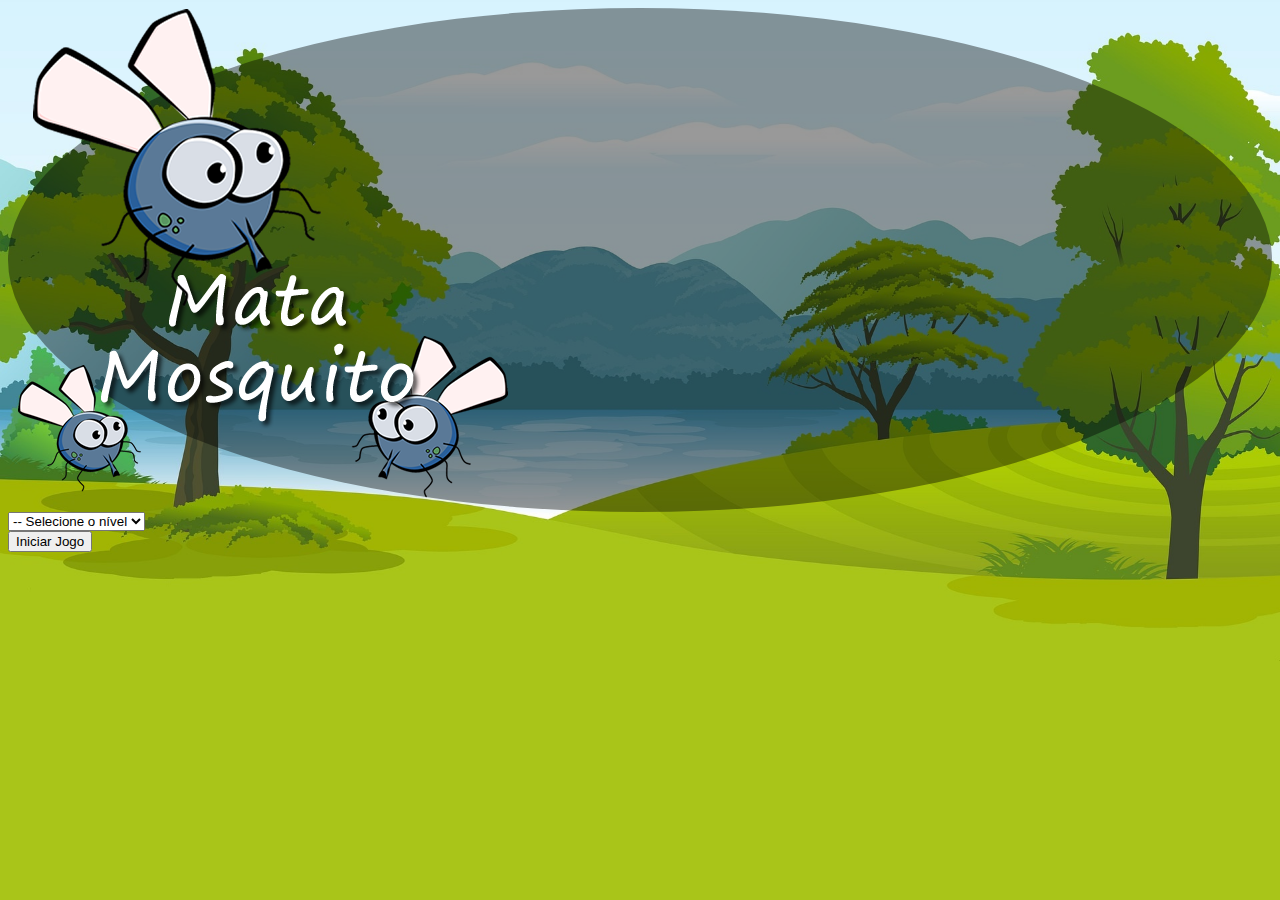
<file: index.html>
<!DOCTYPE html>
<html lang="pt-BR">
    <head>
        <meta charset="UTF-8" />
        <meta name="viewport" content="width=device-width, initial-scale=1.0" />
        <title>Início - Mata Mosquito</title>
        <link
            rel="icon"
            type="image/png"
            sizes="16x16"
            href="img/favicon-16x16.png"
        />
        <link
            rel="stylesheet"
            href="https://stackpath.bootstrapcdn.com/bootstrap/4.1.3/css/bootstrap.min.css"
            integrity="sha384-MCw98/SFnGE8fJT3GXwEOngsV7Zt27NXFoaoApmYm81iuXoPkFOJwJ8ERdknLPMO"
            crossorigin="anonymous"
        />
        <link rel="stylesheet" href="css/estilo.css" />

        <script>
            function iniciarJogo() {
                var nivel = document.getElementById("nivel").value;
                if (nivel == "") {
                    alert("Selecione um nível para iníciar o jogo");
                    return false;
                }
                window.location.href = "app.html?" + nivel;
            }
        </script>
    </head>
    <body>
        <div class="container">
            <div class="row">
                <div class="col">
                    <div class="d-flex justify-content-center mt-5">
                        <div class="inicio">
                            <img class="" src="img/game.png" />
                        </div>
                    </div>
                </div>
            </div>

            <div class="row">
                <div class="col">
                    <div class="d-flex justify-content-center mt-5 mb-2">
                        <select id="nivel" class="form-control">
                            <option value="">-- Selecione o nível</option>
                            <option value="normal">Normal</option>
                            <option value="dificil">Difícil</option>
                            <option value="chucknorris">Chuck Norris</option>
                        </select>
                    </div>
                </div>
            </div>

            <div class="row">
                <div class="col">
                    <div class="d-flex justify-content-center mt-3">
                        <button
                            onclick="iniciarJogo()"
                            type="button"
                            class="btn btn-danger btn-lg"
                        >
                            Iniciar Jogo
                        </button>
                    </div>
                </div>
            </div>
        </div>
    </body>
</html>
</file>
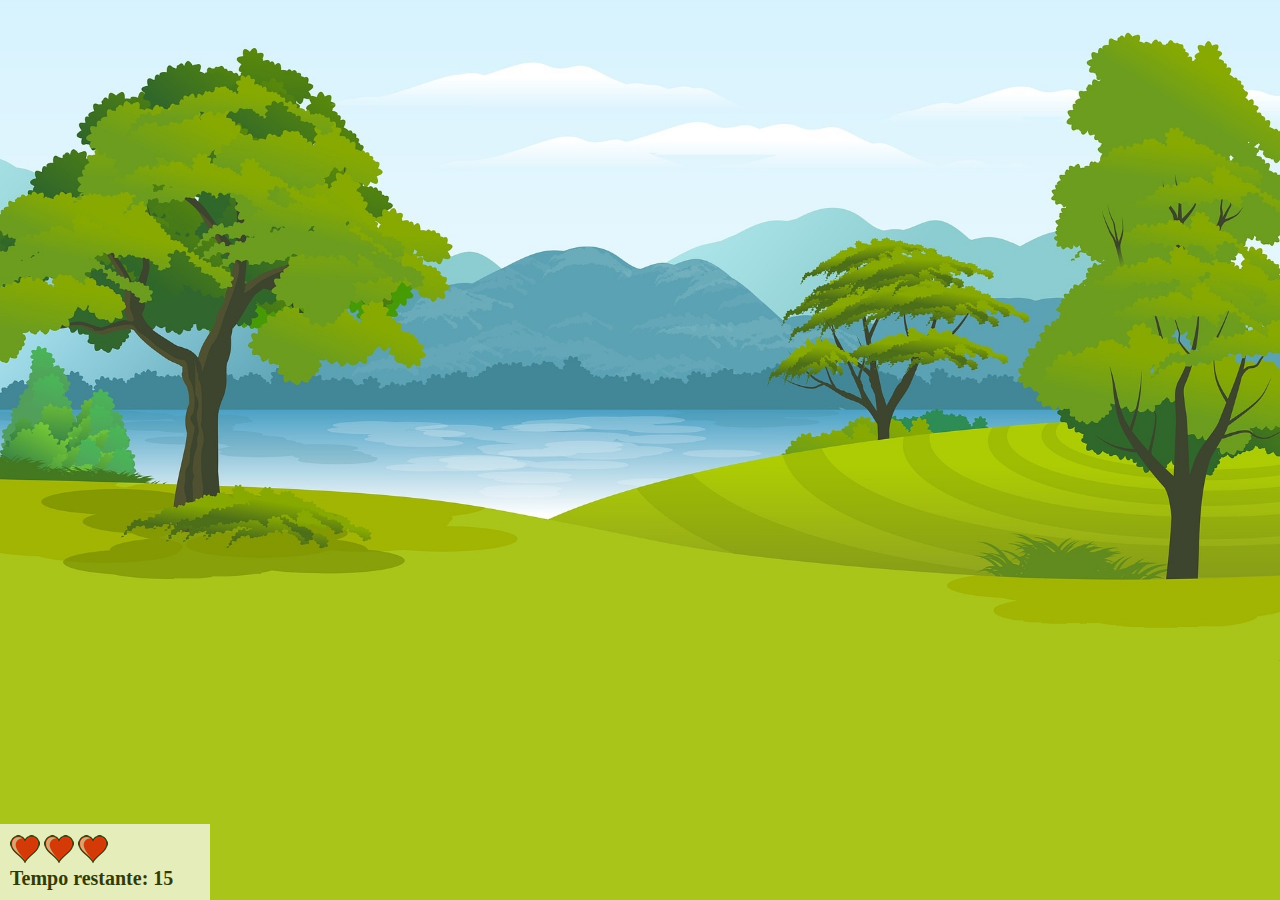
<file: app.html>
<!DOCTYPE html>
<html lang="pt-BR">
    <head>
        <meta charset="UTF-8" />
        <meta name="viewport" content="width=device-width, initial-scale=1.0" />
        <title>Game - Mata Mosquito</title>
        <script src="js/jogo.js"></script>

        <link rel="stylesheet" href="css/estilo.css" />
        <link
            rel="icon"
            type="image/png"
            sizes="16x16"
            href="img/favicon-16x16.png"
        />
    </head>
    <body onresize="ajustaTamanhoPalcoJogo()">
        <div class="painel">
            <div class="vidas">
                <img id="v1" src="img/coracao_cheio.png" />
                <img id="v2" src="img/coracao_cheio.png" />
                <img id="v3" src="img/coracao_cheio.png" />
            </div>
            <div class="cronometro">
                Tempo restante: <span id="cronometro"></span>
            </div>
        </div>

        <script>
            document.getElementById("cronometro").innerHTML = tempo;

            var criaMosca = setInterval(() => {
                posicaoRandomica();
            }, criaMoscaTempo);
        </script>
    </body>
</html>
</file>
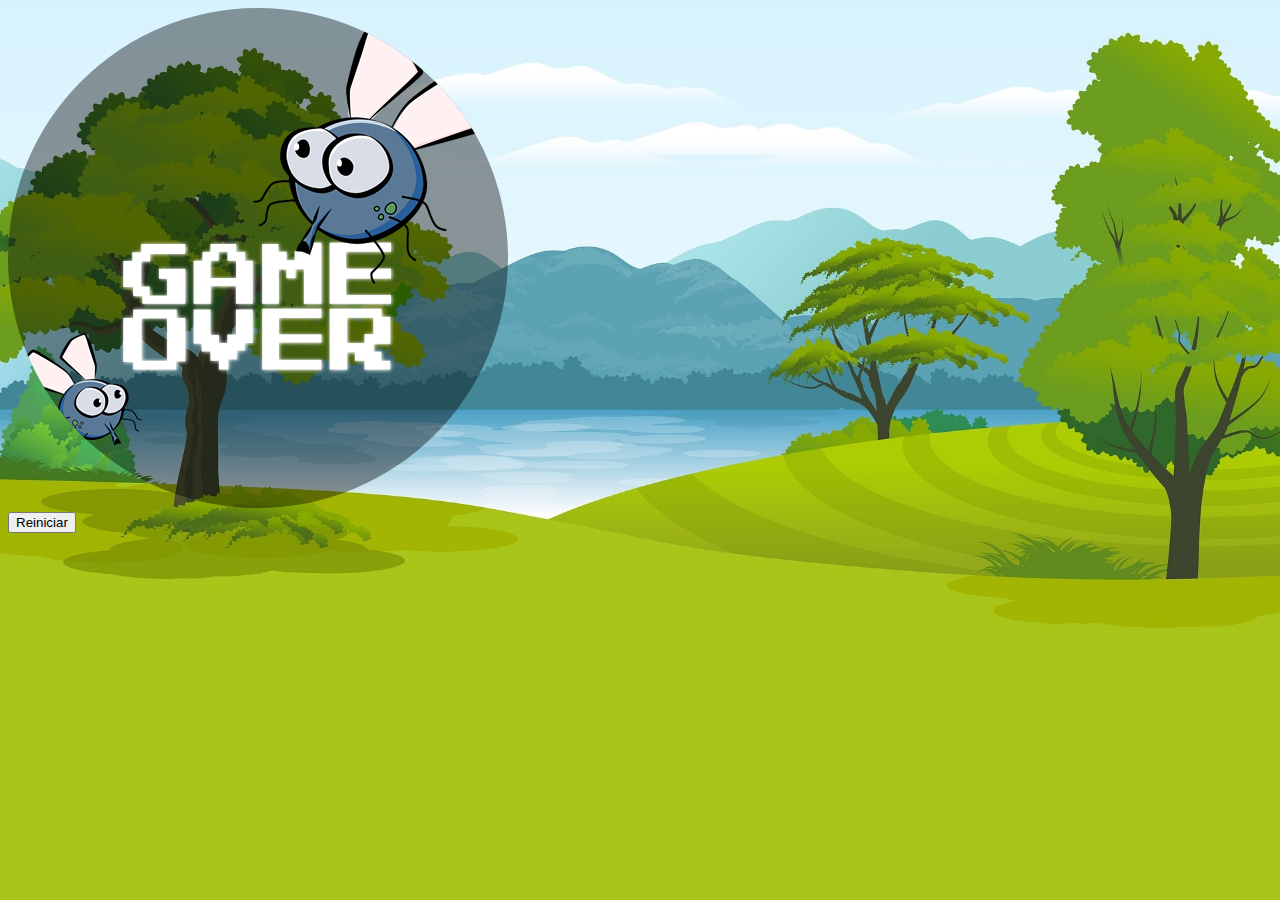
<file: fim_de_jogo.html>
<!DOCTYPE html>
<html lang="pt-BR">
    <head>
        <meta charset="UTF-8" />
        <meta name="viewport" content="width=device-width, initial-scale=1.0" />
        <title>Game Over - Mata Mosquito</title>
        <link
            rel="stylesheet"
            href="https://stackpath.bootstrapcdn.com/bootstrap/4.1.3/css/bootstrap.min.css"
            integrity="sha384-MCw98/SFnGE8fJT3GXwEOngsV7Zt27NXFoaoApmYm81iuXoPkFOJwJ8ERdknLPMO"
            crossorigin="anonymous"
        />
        <link rel="stylesheet" href="css/estilo.css" />
        <link
            rel="icon"
            type="image/png"
            sizes="16x16"
            href="img/favicon-16x16.png"
        />
    </head>
    <body>
        <div class="container">
            <div class="row">
                <div class="col">
                    <div class="d-flex justify-content-center mt-5">
                        <img class="game" src="img/game_over.png" />
                    </div>
                </div>
            </div>

            <div class="row">
                <div class="col">
                    <div class="d-flex justify-content-center mt-3">
                        <button
                            onclick="window.location.href = 'index.html'"
                            type="button"
                            class="btn btn-dark btn-lg"
                        >
                            Reiniciar
                        </button>
                    </div>
                </div>
            </div>
        </div>
    </body>
</html>
</file>
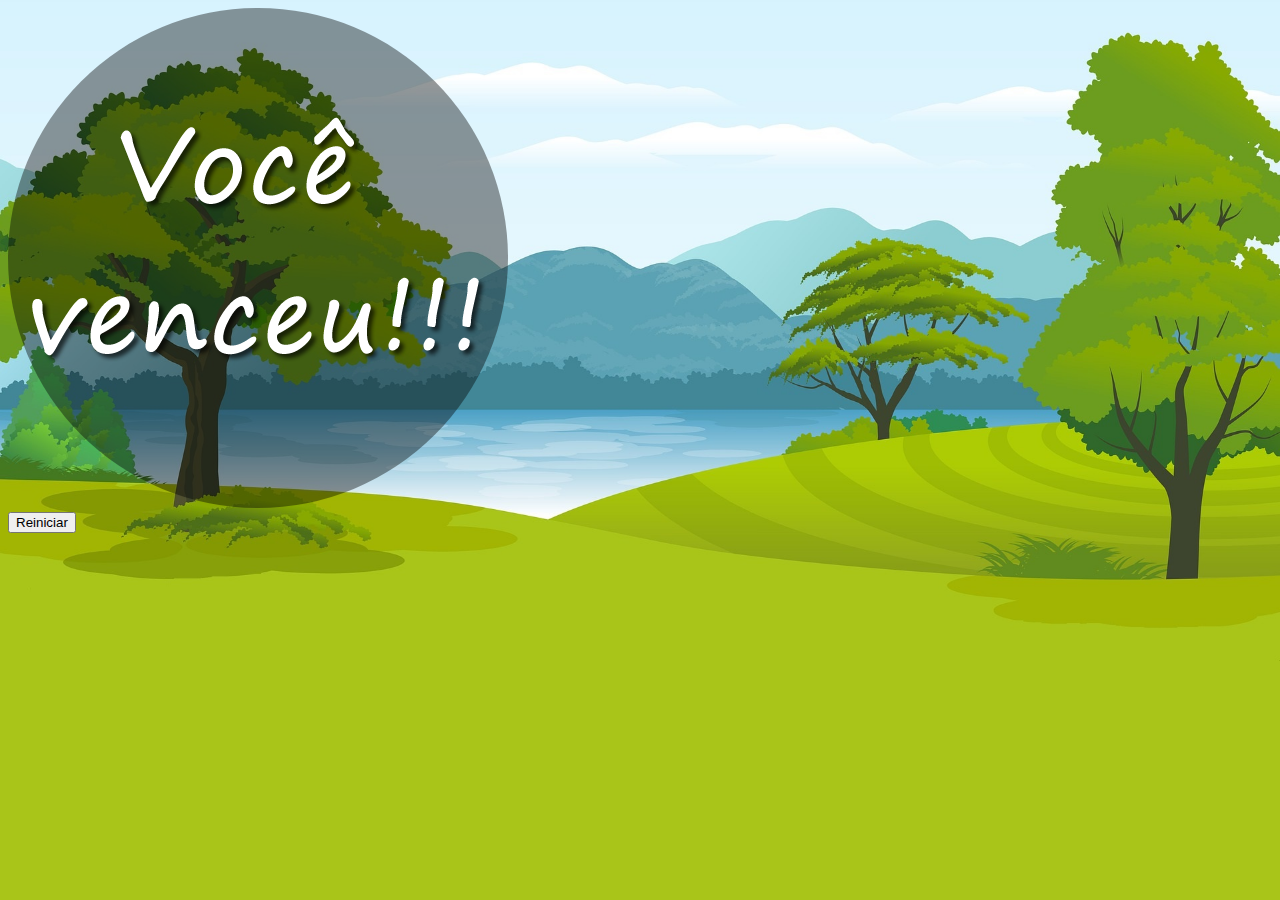
<file: vitoria.html>
<!DOCTYPE html>
<html lang="pt-BR">
    <head>
        <meta charset="UTF-8" />
        <meta name="viewport" content="width=device-width, initial-scale=1.0" />
        <title>Vitória - Mata Mosquito</title>
        <link
            rel="icon"
            type="image/png"
            sizes="16x16"
            href="img/favicon-16x16.png"
        />
        <link
            rel="stylesheet"
            href="https://stackpath.bootstrapcdn.com/bootstrap/4.1.3/css/bootstrap.min.css"
            integrity="sha384-MCw98/SFnGE8fJT3GXwEOngsV7Zt27NXFoaoApmYm81iuXoPkFOJwJ8ERdknLPMO"
            crossorigin="anonymous"
        />
        <link rel="stylesheet" href="css/estilo.css" />
    </head>
    <body>
        <div class="container">
            <div class="row">
                <div class="col">
                    <div class="d-flex justify-content-center mt-5">
                        <img class="game" src="img/vitoria.png" />
                    </div>
                </div>
            </div>

            <div class="row">
                <div class="col">
                    <div class="d-flex justify-content-center mt-3">
                        <button
                            onclick="window.location.href = 'index.html'"
                            type="button"
                            class="btn btn-dark btn-lg"
                        >
                            Reiniciar
                        </button>
                    </div>
                </div>
            </div>
        </div>
    </body>
</html>
</file>
<file: css/estilo.css>
html {
    cursor: url("../img/mata_mosca.png") 30 30, auto;
}
body {
    background: url("../img/bg2.jpg") #a9c519;
    background-repeat: no-repeat;
    background-size: cover;
}

@media (max-width: 767.98px) {
    body {
        background: url("../img/bg3.jpg") #a9c519;
        background-repeat: no-repeat;
        background-size: 100%;
    }
    .game {
        max-width: 250px;
        max-height: 200px;
        width: auto;
        height: auto;
        background: rgba(0, 0, 0, 0.4);
        border-radius: 90%;
    }
    .inicio {
        background: rgba(0, 0, 0, 0.4);
        border-radius: 90%;
    }
    .inicio img {
        max-width: 250px;
        max-height: 200px;
        width: auto;
        height: auto;
    }
    #nivel {
        margin-left: 20px;
        margin-right: 20px;
    }
}

@media (min-width: 768px) {
    .game {
        background: rgba(0, 0, 0, 0.4);
        border-radius: 90%;
    }
    .inicio {
        background: rgba(0, 0, 0, 0.4);
        border-radius: 90%;
    }
}

.mosca1 {
    width: 50px;
    height: 50px;
}
.mosca2 {
    width: 70px;
    height: 70px;
}
.mosca3 {
    width: 100px;
    height: 100px;
}

.ladoA {
    transform: scaleX(1);
}

.ladoB {
    transform: scaleX(-1);
}

.painel {
    position: absolute;
    width: 190px;
    padding: 10px;
    bottom: 0px;
    left: 0px;
    border-top: solid 1px #fff;
    background-color: #fff;
    opacity: 0.7;
}

.vidas {
    float: left;
}

.cronometro {
    float: left;
    font-size: 20px;
    font-weight: bold;
}
</file>
